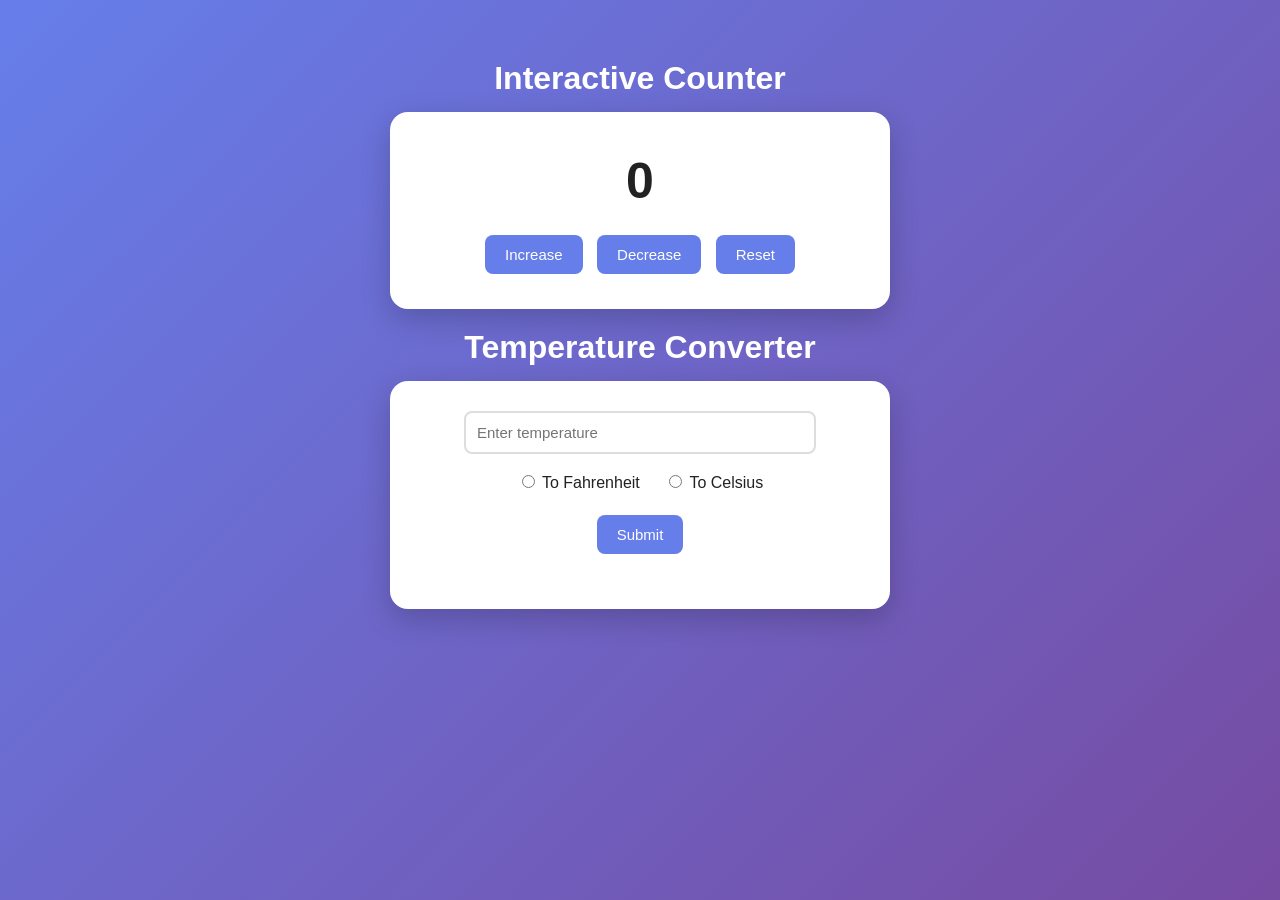
<file: 1 Interactive Counter & Temperature Converter/index.html>
<!DOCTYPE html>
<html lang="en">
<head>
    <meta charset="UTF-8">
    <meta name="viewport" content="width=device-width, initial-scale=1.0">
    <title>Interactive Counter & Temperature Converter</title>
    <link rel="stylesheet" href="style.css">
</head>

<body>

    <h1>Interactive Counter</h1>

    <div>
        <p id="count">0</p>

        <button id="increase">Increase</button>
        <button id="decrease">Decrease</button>
        <button id="reset">Reset</button>
    </div>

    <h1>Temperature Converter</h1>

    <div>
        <input type="number" id="temperature" placeholder="Enter temperature">

        <br><br>

        <label>
            <input type="radio" name="unit" id="toFahrenheit">
            To Fahrenheit
        </label>

        <label>
            <input type="radio" name="unit" id="toCelsius">
            To Celsius
        </label>

        <br><br>

        <button id="submit">Submit</button>

        <p id="result"></p>
    </div>

    <script src="script.js"></script>

</body>
</html>
</file>
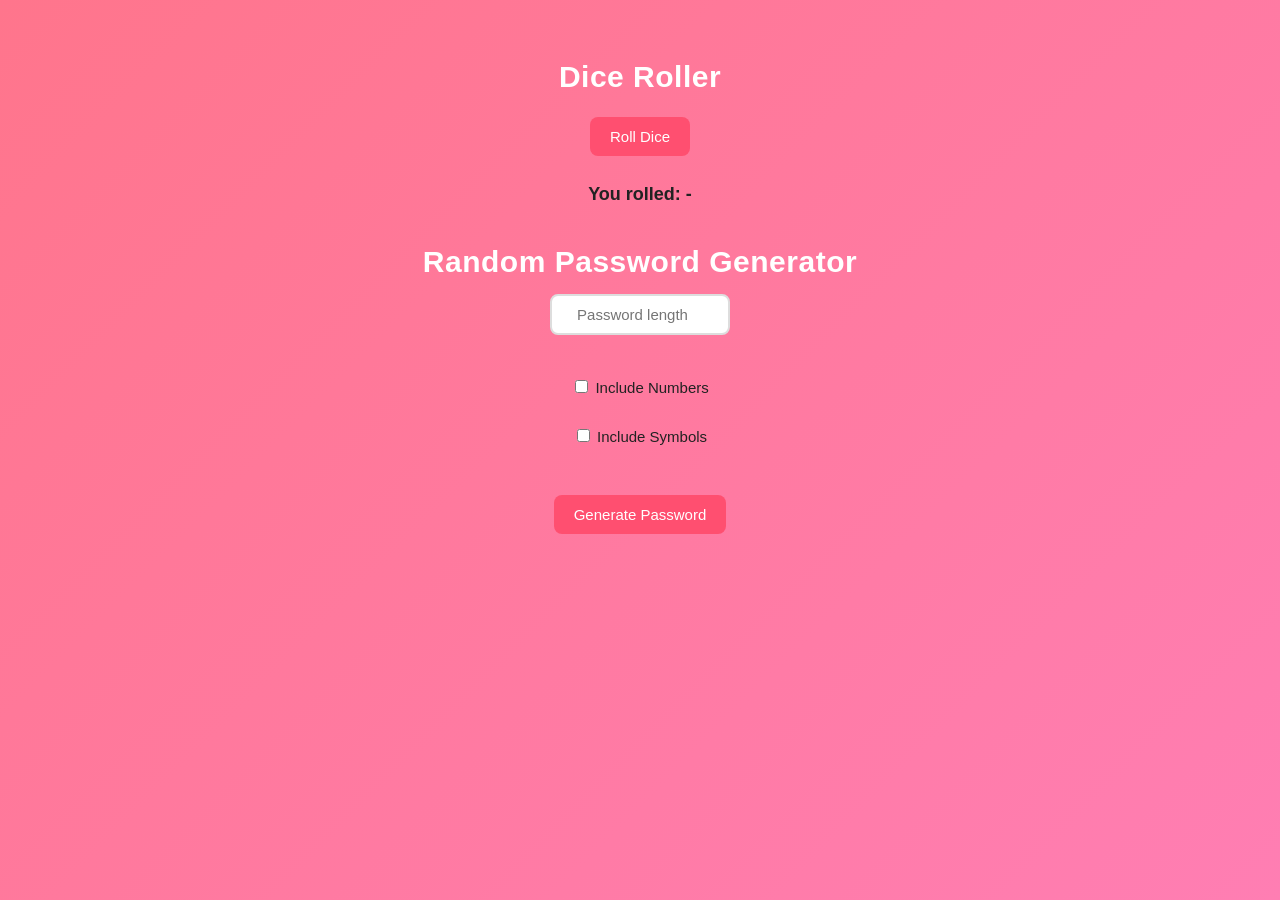
<file: 2 Dice Roller & Random Password Generator/index.html>
<!DOCTYPE html>
<html lang="en">
<head>
    <meta charset="UTF-8">
    <meta name="viewport" content="width=device-width, initial-scale=1.0">
    <title>Dice Roller & Random Password Generator</title>
    <link rel="stylesheet" href="style.css">
</head>

<body>

    <h1>Dice Roller</h1>

    <button id="rollButton">Roll Dice</button>

    <p id="diceResult">You rolled: -</p>

    <h1>Random Password Generator</h1>

    <input type="number" id="passwordLength" placeholder="Password length">

    <br><br>

    <label>
        <input type="checkbox" id="includeNumbers">
        Include Numbers
    </label>

    <br>

    <label>
        <input type="checkbox" id="includeSymbols">
        Include Symbols
    </label>

    <br><br>

    <button id="generateButton">Generate Password</button>

    <p id="passwordResult"></p>

    <script src="script.js"></script>

</body>
</html>
</file>
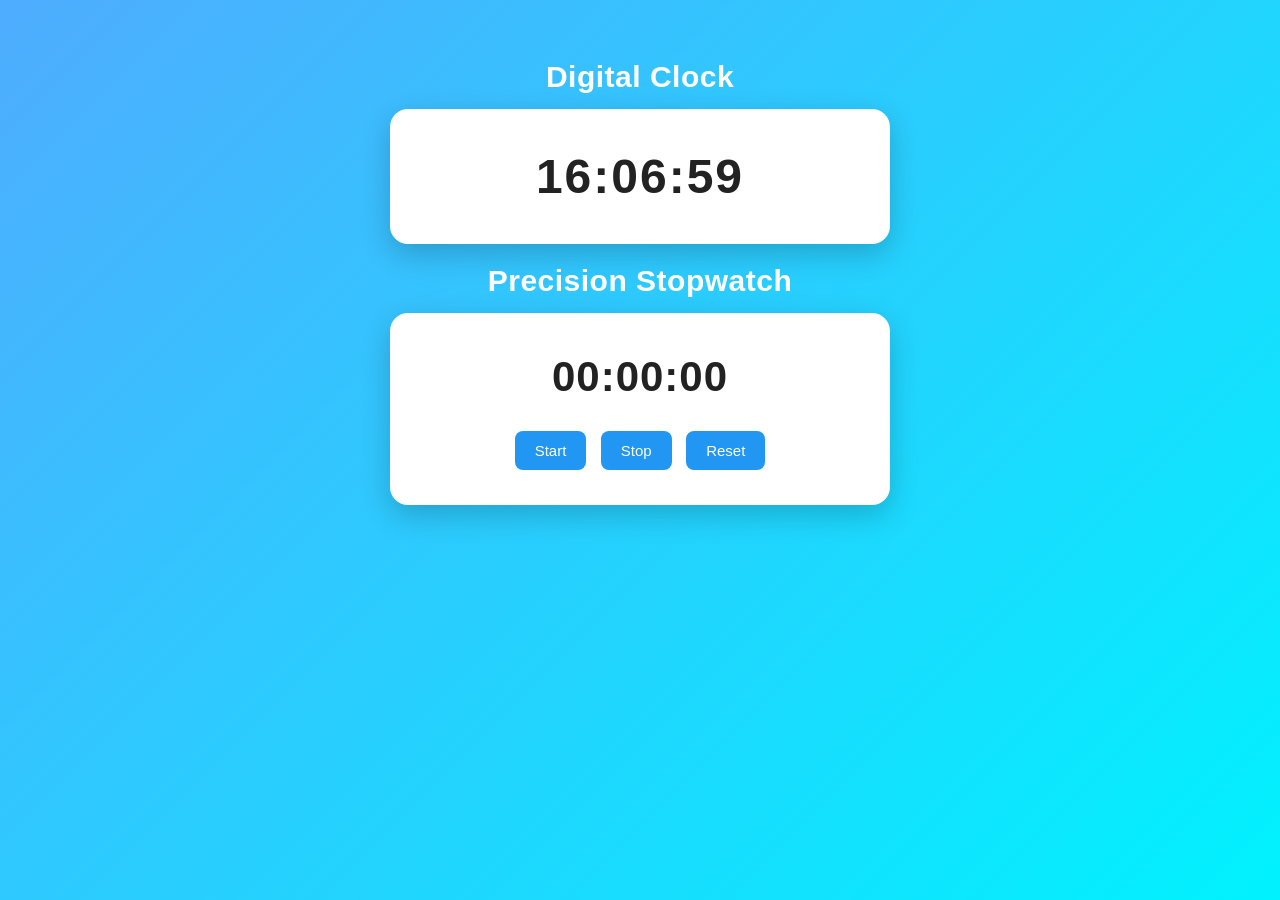
<file: 3 Digital Clock & Precision Stopwatch/index.html>
<!DOCTYPE html>
<html lang="en">
<head>
    <meta charset="UTF-8">
    <meta name="viewport" content="width=device-width, initial-scale=1.0">
    <title>Digital Clock & Precision Stopwatch</title>
    <link rel="stylesheet" href="style.css">
</head>

<body>

    <h1>Digital Clock</h1>

    <div class="clock-card">
        <p id="clock">00:00:00</p>
    </div>

    <h1>Precision Stopwatch</h1>

    <div class="stopwatch-card">
        <p id="stopwatch">00:00:00.000</p>

        <button id="start">Start</button>
        <button id="stop">Stop</button>
        <button id="reset">Reset</button>
    </div>

    <script src="script.js"></script>

</body>
</html>
</file>
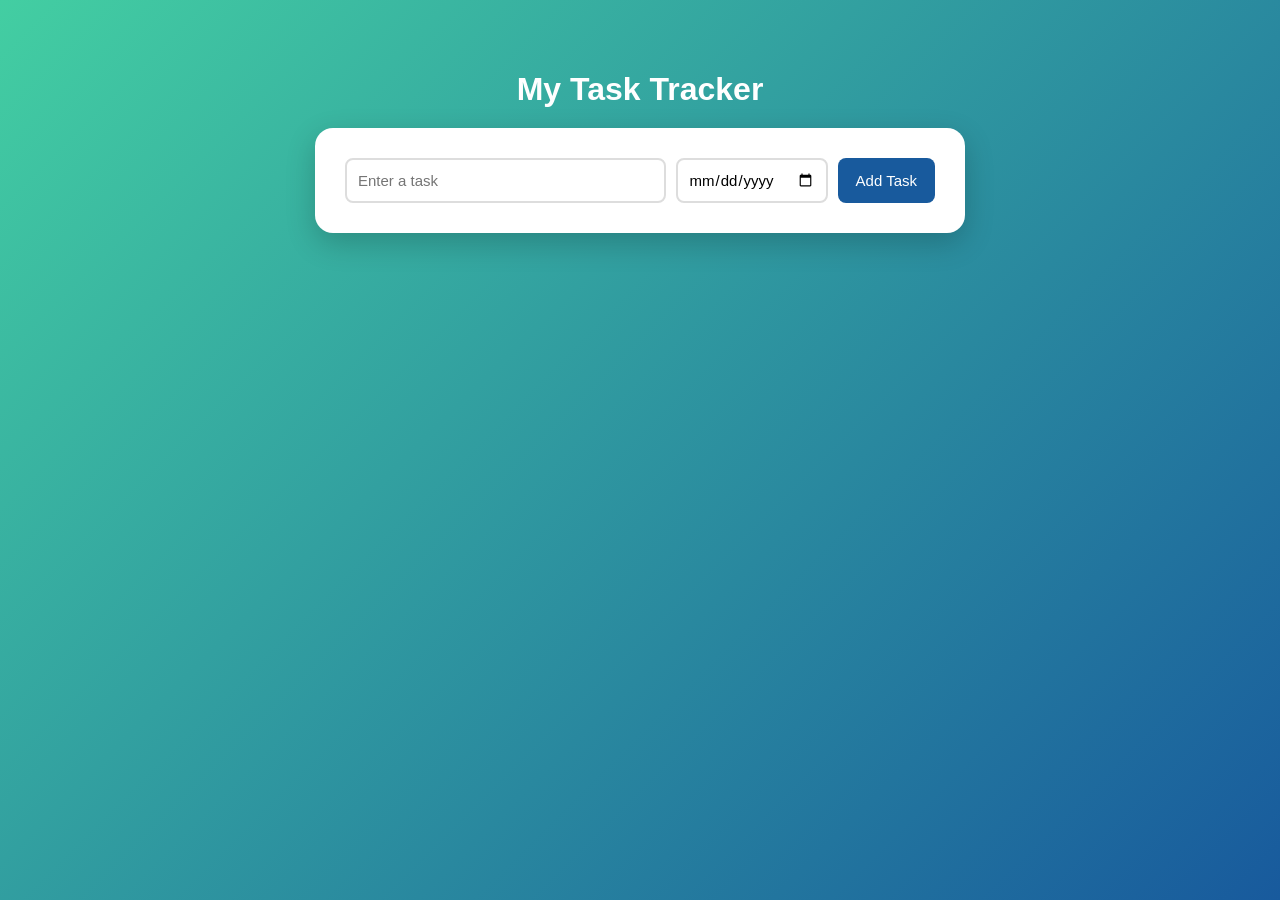
<file: 4 Modular Task Tracker (To-Do List)/index.html>
<!DOCTYPE html>
<html lang="en">
<head>
    <meta charset="UTF-8">
    <meta name="viewport" content="width=device-width, initial-scale=1.0">
    <title>Modular Task Tracker</title>
    <link rel="stylesheet" href="style.css">
</head>

<body>

    <h1>My Task Tracker</h1>

    <div class="task-card">

        <div class="input-section">
            <input type="text" id="taskInput" placeholder="Enter a task">
            <input type="date" id="dueDate">
            <button id="addButton">Add Task</button>
        </div>

        <div id="taskList"></div>

    </div>

    <script src="script.js"></script>

</body>
</html>
</file>
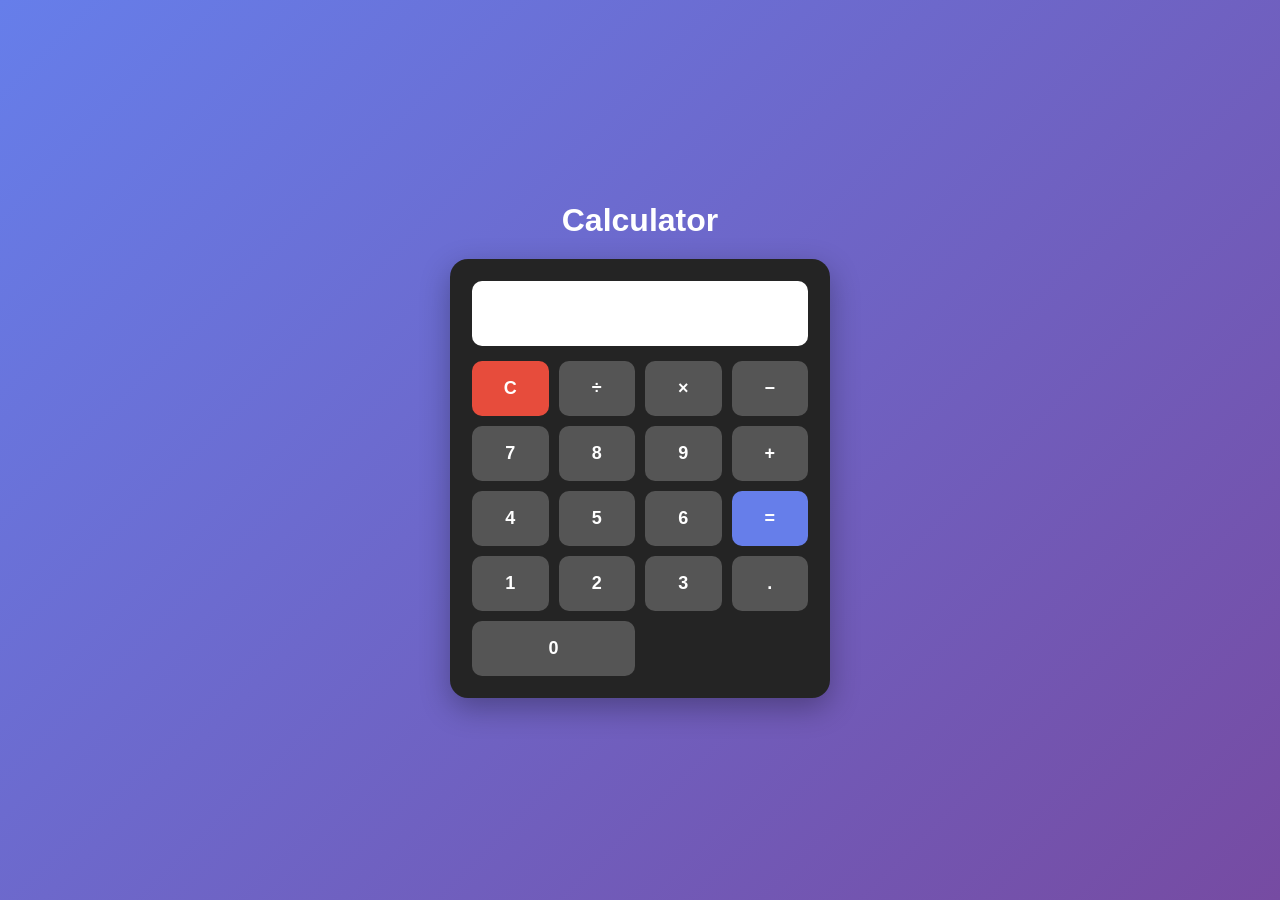
<file: 5 Calculator/index.html>
<!DOCTYPE html>
<html lang="en">
<head>
    <meta charset="UTF-8">
    <meta name="viewport" content="width=device-width, initial-scale=1.0">
    <title>Calculator</title>
    <link rel="stylesheet" href="style.css">
</head>

<body>

    <div class="calculator-container">

        <h1>Calculator</h1>

        <div class="calculator">

            <input type="text" id="display" readonly>

            <div class="buttons">

                <button class="clear" onclick="clearDisplay()">C</button>
                <button onclick="appendToDisplay('÷')">÷</button>
                <button onclick="appendToDisplay('×')">×</button>
                <button onclick="appendToDisplay('-')">−</button>

                <button onclick="appendToDisplay('7')">7</button>
                <button onclick="appendToDisplay('8')">8</button>
                <button onclick="appendToDisplay('9')">9</button>
                <button onclick="appendToDisplay('+')">+</button>

                <button onclick="appendToDisplay('4')">4</button>
                <button onclick="appendToDisplay('5')">5</button>
                <button onclick="appendToDisplay('6')">6</button>
                <button class="equals" onclick="calculate()">=</button>

                <button onclick="appendToDisplay('1')">1</button>
                <button onclick="appendToDisplay('2')">2</button>
                <button onclick="appendToDisplay('3')">3</button>
                <button onclick="appendToDisplay('.')">.</button>

                <button class="zero" onclick="appendToDisplay('0')">0</button>

            </div>

        </div>

    </div>

    <script src="script.js"></script>

</body>
</html>
</file>
<file: 1 Interactive Counter & Temperature Converter/style.css>
* {
    box-sizing: border-box;
}

body {
    margin: 0;
    min-height: 100vh;
    font-family: Arial, sans-serif;
    background: linear-gradient(135deg, #667eea, #764ba2);
    display: flex;
    flex-direction: column;
    align-items: center;
    padding: 40px 20px;
    color: #222;
}

h1 {
    color: white;
    margin: 20px 0 15px;
}

body > div {
    background: white;
    width: 100%;
    max-width: 500px;
    padding: 30px;
    border-radius: 18px;
    box-shadow: 0 10px 30px rgba(0, 0, 0, 0.2);
    text-align: center;
}

#count {
    font-size: 50px;
    font-weight: bold;
    margin: 10px 0 20px;
}

button {
    background: #667eea;
    color: white;
    border: none;
    padding: 11px 20px;
    margin: 5px;
    border-radius: 8px;
    cursor: pointer;
    font-size: 15px;
    transition: 0.2s;
}

button:hover {
    transform: translateY(-2px);
    background: #5568d9;
}

input[type="number"] {
    width: 80%;
    padding: 11px;
    border: 2px solid #ddd;
    border-radius: 8px;
    font-size: 15px;
}

input[type="number"]:focus {
    outline: none;
    border-color: #667eea;
}

label {
    margin: 0 10px;
    cursor: pointer;
}

#result {
    font-size: 18px;
    font-weight: bold;
    margin-top: 20px;
}
</file>
<file: 2 Dice Roller & Random Password Generator/style.css>
* {
    box-sizing: border-box;
}

body {
    margin: 0;
    min-height: 100vh;
    font-family: "Trebuchet MS", Arial, sans-serif;
    background: linear-gradient(135deg, #ff758c, #ff7eb3);
    display: flex;
    flex-direction: column;
    align-items: center;
    padding: 40px 20px;
    color: #222;
}

h1 {
    color: white;
    margin: 20px 0 15px;
    font-size: 30px;
    letter-spacing: 0.5px;
}

body > div {
    background: white;
    width: 100%;
    max-width: 500px;
    padding: 30px;
    border-radius: 18px;
    box-shadow: 0 10px 30px rgba(0, 0, 0, 0.2);
    text-align: center;
}

button {
    background: #ff4f70;
    color: white;
    border: none;
    padding: 11px 20px;
    margin: 8px;
    border-radius: 8px;
    cursor: pointer;
    font-size: 15px;
    font-family: inherit;
    transition: 0.2s;
}

button:hover {
    transform: translateY(-2px);
    background: #e83d5f;
}

input[type="number"] {
    width: 180px;
    padding: 10px;
    border: 2px solid #ddd;
    border-radius: 8px;
    font-size: 15px;
    font-family: inherit;
    text-align: center;
}

input[type="number"]:focus {
    outline: none;
    border-color: #ff4f70;
}

label {
    margin: 6px;
    cursor: pointer;
    font-size: 15px;
}

p {
    font-size: 18px;
    font-weight: bold;
    margin: 20px 0;
}
</file>
<file: 3 Digital Clock & Precision Stopwatch/style.css>
* {
    box-sizing: border-box;
}

body {
    margin: 0;
    min-height: 100vh;
    font-family: "Trebuchet MS", Arial, sans-serif;
    background: linear-gradient(135deg, #4facfe, #00f2fe);
    display: flex;
    flex-direction: column;
    align-items: center;
    padding: 40px 20px;
    color: #222;
}

h1 {
    color: white;
    margin: 20px 0 15px;
    font-size: 30px;
    letter-spacing: 0.5px;
}

.clock-card,
.stopwatch-card {
    background: white;
    width: 100%;
    max-width: 500px;
    padding: 30px;
    border-radius: 18px;
    box-shadow: 0 10px 30px rgba(0, 0, 0, 0.2);
    text-align: center;
}

#clock {
    font-size: 48px;
    font-weight: bold;
    margin: 10px 0;
    letter-spacing: 2px;
}

#stopwatch {
    font-size: 42px;
    font-weight: bold;
    margin: 10px 0 25px;
    letter-spacing: 1px;
}

button {
    background: #2196f3;
    color: white;
    border: none;
    padding: 11px 20px;
    margin: 5px;
    border-radius: 8px;
    cursor: pointer;
    font-size: 15px;
    font-family: inherit;
    transition: 0.2s;
}

button:hover {
    transform: translateY(-2px);
    background: #1976d2;
}
</file>
<file: 4 Modular Task Tracker (To-Do List)/style.css>
* {
    box-sizing: border-box;
}

body {
    margin: 0;
    min-height: 100vh;
    font-family: "Trebuchet MS", Arial, sans-serif;
    background: linear-gradient(135deg, #43cea2, #185a9d);
    display: flex;
    flex-direction: column;
    align-items: center;
    padding: 50px 20px;
    color: #222;
}

h1 {
    color: white;
    font-size: 32px;
    margin-bottom: 20px;
}

.task-card {
    background: white;
    width: 100%;
    max-width: 650px;
    padding: 30px;
    border-radius: 18px;
    box-shadow: 0 10px 30px rgba(0, 0, 0, 0.2);
}

.input-section {
    display: flex;
    gap: 10px;
    flex-wrap: wrap;
    justify-content: center;
}

input {
    padding: 11px;
    border: 2px solid #ddd;
    border-radius: 8px;
    font-family: inherit;
    font-size: 15px;
}

#taskInput {
    flex: 1;
    min-width: 200px;
}

input:focus {
    outline: none;
    border-color: #185a9d;
}

button {
    background: #185a9d;
    color: white;
    border: none;
    padding: 11px 18px;
    border-radius: 8px;
    cursor: pointer;
    font-family: inherit;
    font-size: 15px;
    transition: 0.2s;
}

button:hover {
    transform: translateY(-2px);
    background: #124778;
}

.task {
    display: flex;
    align-items: center;
    justify-content: space-between;
    gap: 15px;
    margin-top: 15px;
    padding: 15px;
    background: #f5f7fa;
    border-radius: 10px;
}

.task-info {
    text-align: left;
}

.task-name {
    font-weight: bold;
    margin: 0 0 5px;
}

.task-date {
    font-size: 13px;
    color: #666;
}

.delete-button {
    background: #e74c3c;
    padding: 8px 13px;
}

.delete-button:hover {
    background: #c0392b;
}
</file>
<file: 5 Calculator/style.css>
* {
    box-sizing: border-box;
}

body {
    margin: 0;
    min-height: 100vh;
    font-family: "Trebuchet MS", Arial, sans-serif;
    background: linear-gradient(135deg, #667eea, #764ba2);

    display: flex;
    justify-content: center;
    align-items: center;

    padding: 30px;
}

.calculator-container {
    width: 380px;
    max-width: 100%;
    text-align: center;
}

h1 {
    margin: 0 0 20px 0;
    color: white;
    font-size: 32px;
}

.calculator {
    width: 100%;
    background: #242424;
    padding: 22px;
    border-radius: 18px;
    box-shadow: 0 10px 30px rgba(0, 0, 0, 0.3);
}

#display {
    width: 100%;
    height: 65px;

    margin-bottom: 15px;
    padding: 10px 15px;

    border: none;
    border-radius: 10px;

    background: white;
    color: #222;

    font-family: "Trebuchet MS", Arial, sans-serif;
    font-size: 28px;
    font-weight: bold;

    text-align: right;
}

.buttons {
    display: grid;
    grid-template-columns: repeat(4, 1fr);
    gap: 10px;
}

button {
    height: 55px;

    border: none;
    border-radius: 10px;

    background: #555555;
    color: white;

    font-family: "Trebuchet MS", Arial, sans-serif;
    font-size: 18px;
    font-weight: bold;

    cursor: pointer;
}

button:hover {
    background: #777777;
}

button:active {
    transform: scale(0.96);
}

.clear {
    background: #e74c3c;
}

.clear:hover {
    background: #c0392b;
}

.equals {
    background: #667eea;
}

.equals:hover {
    background: #5568d9;
}

.zero {
    grid-column: span 2;
}
</file>
